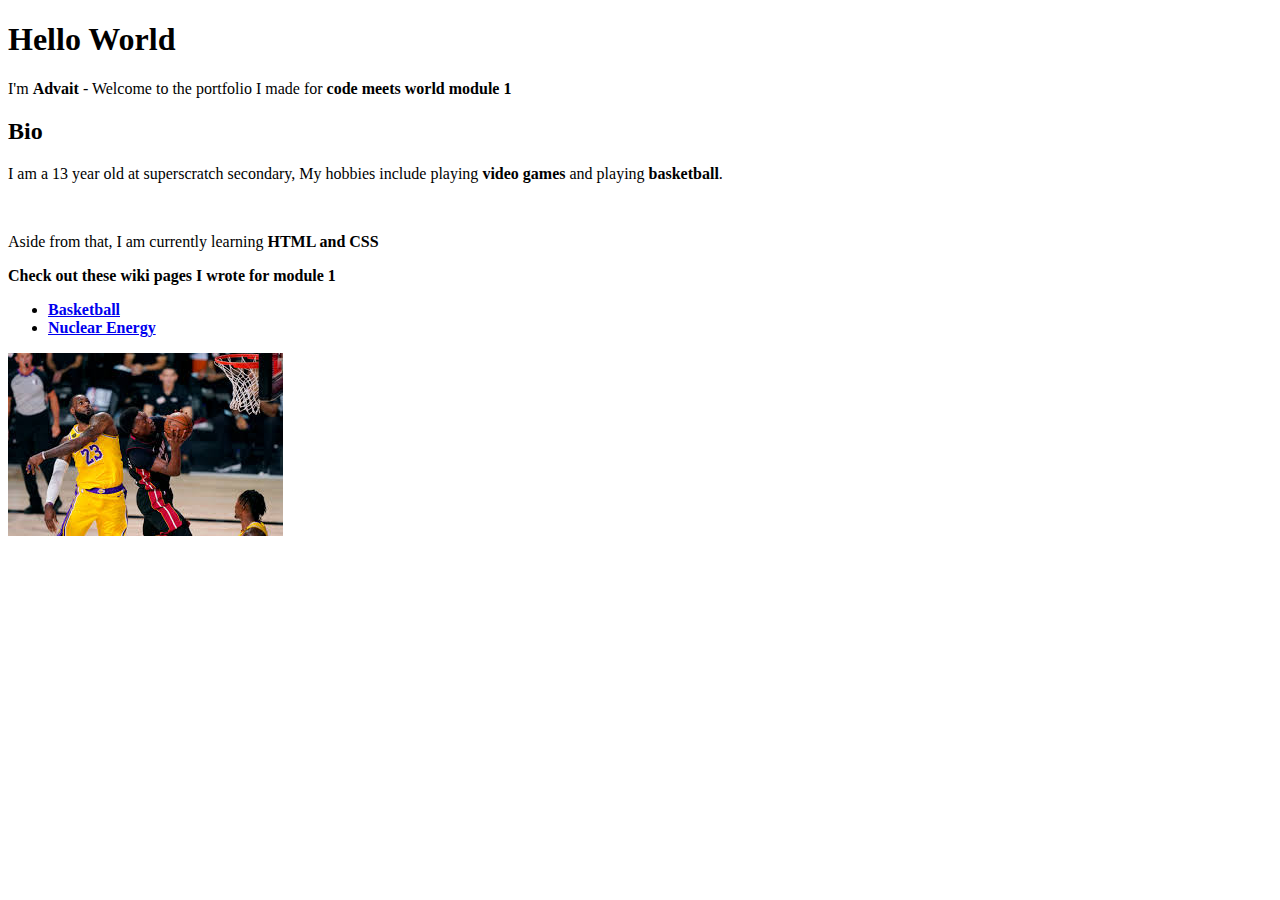
<file: index.html>
<!DOCTYPE html>
<html>

 


  <head>
    <link rel="preconnect" href="https://fonts.gstatic.com">
<link href="https://fonts.googleapis.com/css2?family=Oswald:wght@300&display=swap" rel="stylesheet">
    <title>Advait's Landing Page</title>
  </head>

<body>
  <div class="headline">
  <h1>Hello World</h1>
  <p>I'm <b>Advait</b> - Welcome to the portfolio I made for <b>code meets world module 1</b></p>
  </div>

<div class="bio">
  <h2>Bio</h2>
  <p>I am a 13 year old at superscratch secondary, My hobbies include playing <b>video games</b> and playing <b>basketball</b>.</p>
  <br>
  <p>Aside from that, I am currently learning <b>HTML and CSS</b></p>
  </div>
<div class="links">
  <p><b>Check out these wiki pages I wrote for module 1</b</p>
  <ul>
    <li><a href="Basketballwiki.html">Basketball</li>
    <li><a href="NuclearEnergy.html">Nuclear Energy</li>
  </ul>
  </div>

  <img id="basketball"
  src="Basketball.jpg"
  alt="basketball"
</body>


</html>
</file>
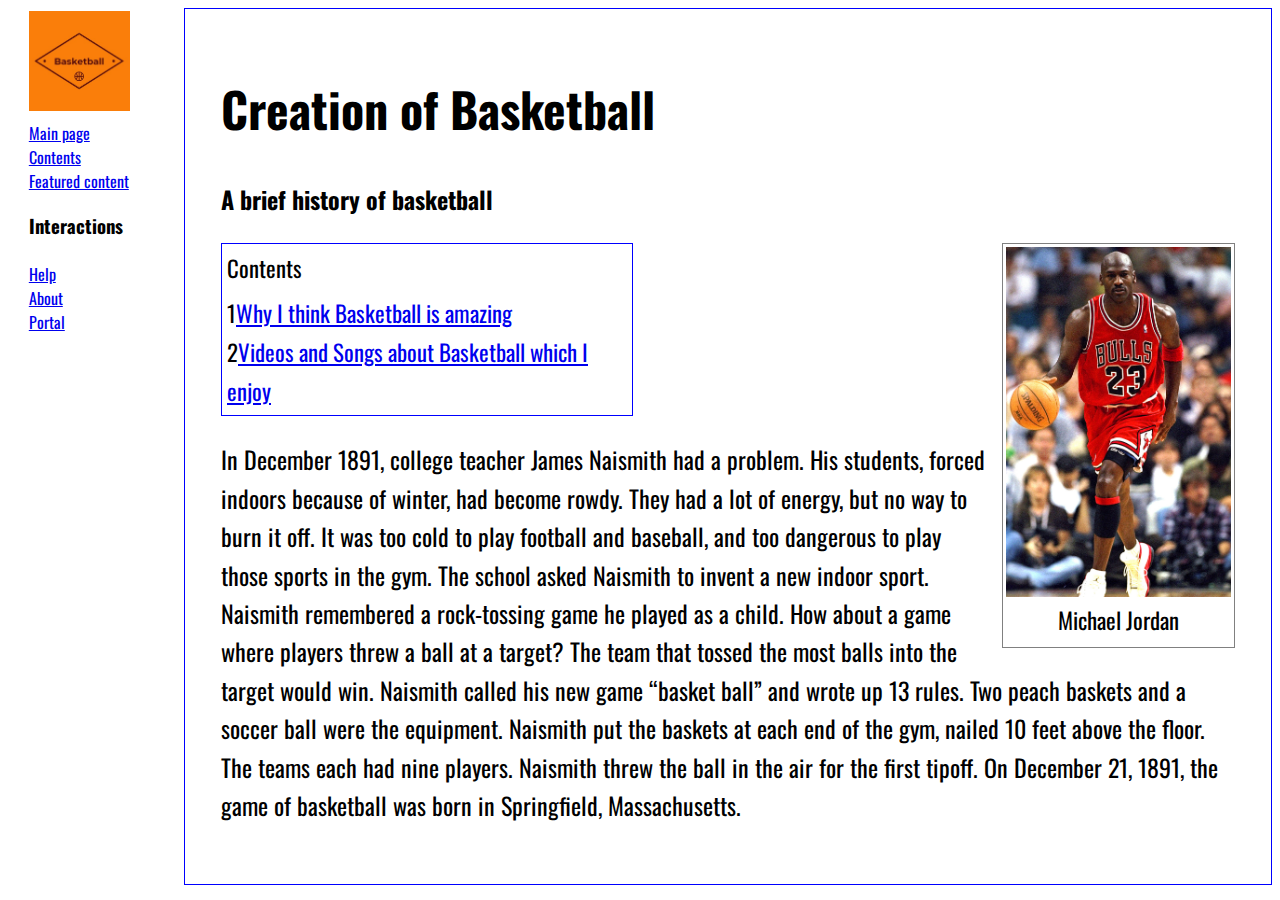
<file: Basketballwiki.html>
<!DOCTYPE html>
<html>
<head>
<meta charset="utf-8">
<meta name="viewport"
content="width=device-width">
<link
rel="stylesheet"href="Basketballwiki.css">
<link href=<link rel="preconnect" href="https://fonts.gstatic.com">
<link href="https://fonts.googleapis.com/css2?family=Oswald:wght@300&display=swap" rel="stylesheet">
<title> Wikipedia</title>
</head>
<body>
  <div class="sidebar">
    <img class="logo" src="logo.jpg" alt="logo">
    <ul>
      <li><a href="index.html"> Main page </a></li>
      <li><a href="#">Contents</a></li>
      <li><a href="#">Featured content</a></li>
    </ul>
    <h3>Interactions</h3>
    <ul>
      <li><a href="#">Help</a></li>
      <li><a href="#">About</a></li>
      <li><a href="#">Portal</a></li>
    </ul>
  </div>
  <div class="mainsection">
    <div class="article">
      <h1>Creation of Basketball</h2>
      <p><b>A brief history of basketball</b></p> 

      <div class="mainsectionimage">
        <img src="michael-jordan.jpg" height="350"/>
        <p>Michael Jordan</p>
      </div>
  <div class="contentsPanel">
  <div class="contentheader">Contents</div>
    <ul>
      <li>
        <span>1</span><a href="#part1">Why I think Basketball is amazing</a>
      <li>
        <span>2</span><a href="#part2">Videos and Songs about Basketball which I enjoy</a>
        </li>
      </ul>
    </div>
      <p>
In December 1891, college teacher James Naismith had a problem. His students, forced indoors because of winter, had become rowdy. They had a lot of energy, but no way to burn it off. It was too cold to play football and baseball, and too dangerous to play those sports in the gym.

The school asked Naismith to invent a new indoor sport. Naismith remembered a rock-tossing game he played as a child. How about a game where players threw a ball at a target? The team that tossed the most balls into the target would win.

Naismith called his new game “basket ball” and wrote up 13 rules. Two peach baskets and a soccer ball were the equipment. Naismith put the baskets at each end of the gym, nailed 10 feet above the floor. The teams each had nine players. Naismith threw the ball in the air for the first tipoff. On December 21, 1891, the game of basketball was born in Springfield, Massachusetts.
</p>

    </div>
    
  </div>
</body>

</html>
</file>
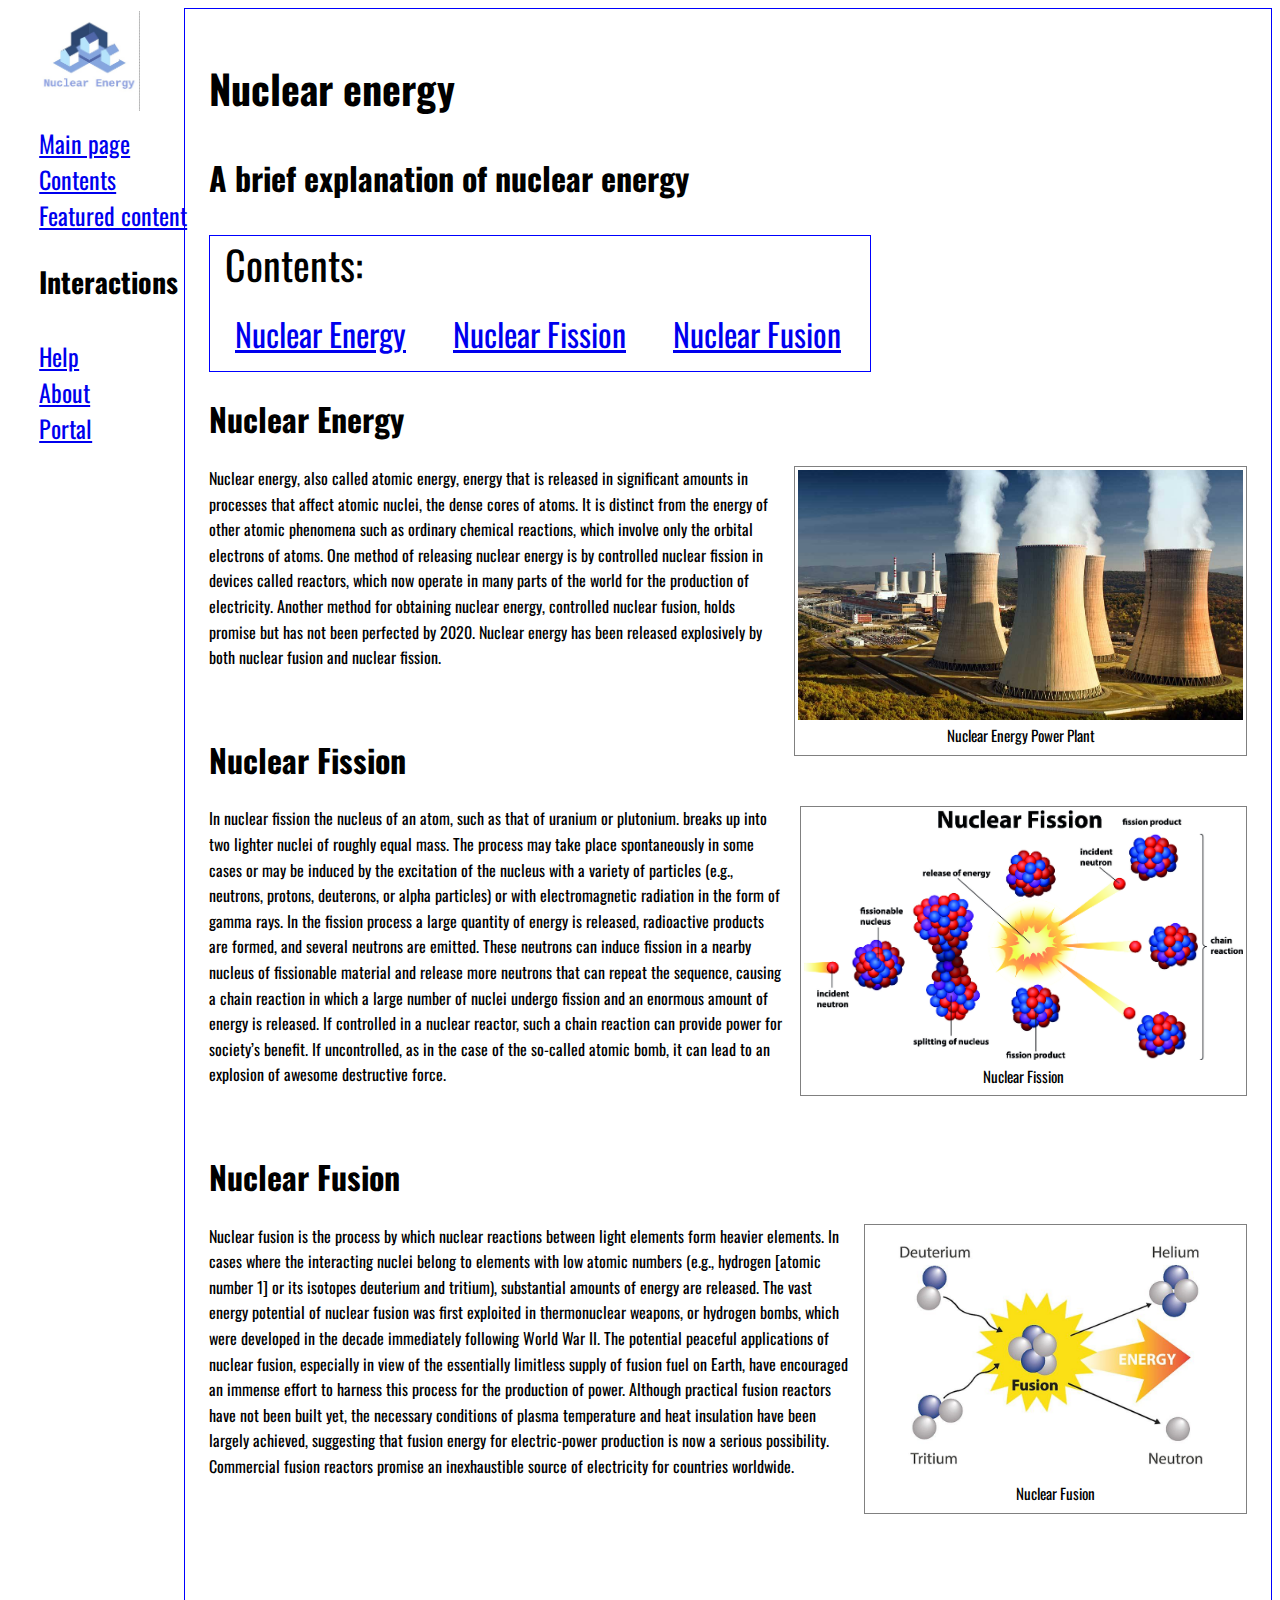
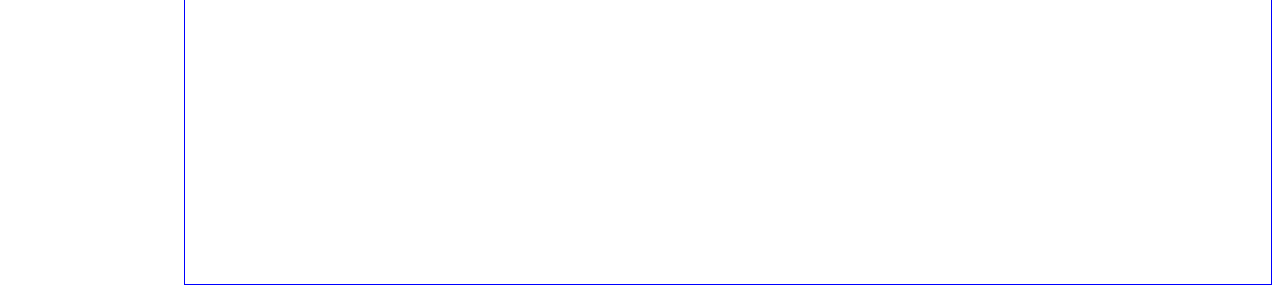
<file: NuclearEnergy.html>
<!DOCTYPE html>
<html>
<head>
<meta charset="utf-8">
<meta name="viewport"
content="width=device-width">
<link
rel="stylesheet"href="NuclearEnergy.css">
<link href=<link rel="preconnect" href="https://fonts.gstatic.com">
<link href="https://fonts.googleapis.com/css2?family=Oswald:wght@300&display=swap" rel="stylesheet">
<title> Wikipedia</title>
</head>
<body>
  <div class="sidebar">
    <img class="logo" src="logo1.jpg" alt="logo">
    <ul>
      <li><a href="index.html"> Main page </a></li>
      <li><a href="#">Contents</a></li>
      <li><a href="#">Featured content</a></li>
    </ul>
    <h3>Interactions</h3>
    <ul>
      <li><a href="#">Help</a></li>
      <li><a href="#">About</a></li>
      <li><a href="#">Portal</a></li>
    </ul>
  </div>
  <div class="mainsection">
    <div class="article">
      <h1 class=head>Nuclear energy</h2>
      <p class=subhead><b>A brief explanation of nuclear energy</b></p> 

      
  <div class="contentsPanel">
  <div class="contentheader"> Contents:</div>
  <br>
    <ul>
      <li class="content">
       <a href="#part1">Nuclear Energy</a>
      <li class="content" class="content">
        <a href="#part2">Nuclear Fission</a>
        </li>
      <li class="content">
        <a href="#part3">Nuclear Fusion</a>
        </li>
      </ul>
    </div>
    <h1 id="part1">Nuclear Energy</h1>
    <div class="mainsectionimage1">
        <img src="nuclearenergy.jpg" height="250"/>
        <p>Nuclear Energy Power Plant</p>
      </div>
      <p>
Nuclear energy, also called atomic energy, energy that is released in significant amounts in processes that affect atomic nuclei, the dense cores of atoms. It is distinct from the energy of other atomic phenomena such as ordinary chemical reactions, which involve only the orbital electrons of atoms. One method of releasing nuclear energy is by controlled nuclear fission in devices called reactors, which now operate in many parts of the world for the production of electricity. Another method for obtaining nuclear energy, controlled nuclear fusion, holds promise but has not been perfected by 2020. Nuclear energy has been released explosively by both nuclear fusion and nuclear fission.
      </p>
      
<br>
<h1 id="part2">Nuclear Fission</h1>
<div class="mainsectionimage2">
        <img src="nuclearfission.jpg" height="250"/>
        <p>Nuclear Fission</p>
      </div>
<p>
In nuclear fission the nucleus of an atom, such as that of uranium or plutonium. breaks up into two lighter nuclei of roughly equal mass. The process may take place spontaneously in some cases or may be induced by the excitation of the nucleus with a variety of particles (e.g., neutrons, protons, deuterons, or alpha particles) or with electromagnetic radiation in the form of gamma rays. In the fission process a large quantity of energy is released, radioactive products are formed, and several neutrons are emitted. These neutrons can induce fission in a nearby nucleus of fissionable material and release more neutrons that can repeat the sequence, causing a chain reaction in which a large number of nuclei undergo fission and an enormous amount of energy is released. If controlled in a nuclear reactor, such a chain reaction can provide power for society’s benefit. If uncontrolled, as in the case of the so-called atomic bomb, it can lead to an explosion of awesome destructive force.
</p>
<br>
<h1 id="part3">Nuclear Fusion</h1>
<div class="mainsectionimage3">
        <img src="nuclearfusion.jpg" height="250"/>
        <p>Nuclear Fusion</p>
      </div>
<p>
Nuclear fusion is the process by which nuclear reactions between light elements form heavier elements. In cases where the interacting nuclei belong to elements with low atomic numbers (e.g., hydrogen [atomic number 1] or its isotopes deuterium and tritium), substantial amounts of energy are released. The vast energy potential of nuclear fusion was first exploited in thermonuclear weapons, or hydrogen bombs, which were developed in the decade immediately following World War II. The potential peaceful applications of nuclear fusion, especially in view of the essentially limitless supply of fusion fuel on Earth, have encouraged an immense effort to harness this process for the production of power. Although practical fusion reactors have not been built yet, the necessary conditions of plasma temperature and heat insulation have been largely achieved, suggesting that fusion energy for electric-power production is now a serious possibility. Commercial fusion reactors promise an inexhaustible source of electricity for countries worldwide.
</p>
 <p class= video><iframe width="560" height="315" src="https://www.youtube.com/embed/rcOFV4y5z8c" frameborder="0" allow="accelerometer; autoplay; clipboard-write; encrypted-media; gyroscope; picture-in-picture" allowfullscreen></iframe>
 </p>
    </div>
  
  </div>
</body>

</html>
</file>
<file: Basketballwiki.css>
body{
font-family: 'Oswald', 
sans-serif;
}
.logo{
  height: 100px;
}
.sidebar{
  float: left;
  width: 9em;
  padding: 3px 1.5em 10px 1.3em;
  position: absolute;
}
.mainsection{
  margin: 0 0 0 11em;
}
.article{
  padding: 1.25em 1.5em 1.5em 1.5em;
  border-left: 1px solid blue;
  background: white;
  line-height: 1.6;
  font-size: 1.5em;
  border-top: 1px solid blue;
  border-bottom: 1px solid blue;
  border-right: 1px solid blue;
}
.mainsectionimage{
  border: 1px solid grey;
  padding: 3px;
  float: right;
  background-color: white;
  font-size: 94%;
  overflow: hidden;
  line-height: 0.1em;
  padding: 3px;
  font-size: 95%;
  margin: 0 0 5px 15px;
  text-align: center;

}
.contentsPanel{
border: 1px solid blue;
background-color: white;
padding: 5px;
font-size: 95%;
position: relative;
line-height: 1.7em;
width: 400px;
}

ul{
  list-style-type: none;
  list-style-image: none;
  margin: 0;
  padding: 0.3em 0 0 0;
}
</file>
<file: NuclearEnergy.css>
body{
font-family: 'Oswald', 
sans-serif;
}
.logo{
  height: 100px;
}
.sidebar{
  float: left;
  width: 9em;
  padding: 3px 1.5em 10px 1.3em;
  position: absolute;
  font-size:1.5em
}
.mainsection{
  margin: 0 0 0 11em;
}
.article{
  padding: 1.25em 1.5em 1.5em 1.5em;
  border-left: 1px solid blue;
  background: white;
  line-height: 1.6;
  font-size: 1em;
  border-top: 1px solid blue;
  border-bottom: 1px solid blue;
  border-right: 1px solid blue;
}
.mainsectionimage1{
  border: 1px solid grey;
  padding: 3px;
  float: right;
  background-color: white;
  font-size: 94%;
  overflow: hidden;
  line-height: 0.1em;
  padding: 3px;
  font-size: 95%;
  margin: 0 0 5px 15px;
  text-align: center;

}
.mainsectionimage2{
  border: 1px solid grey;
  padding: 3px;
  float: right;
  background-color: white;
  font-size: 94%;
  overflow: hidden;
  line-height: 0.1em;
  padding: 3px;
  font-size: 95%;
  margin: 0 0 5px 15px;
  text-align: center;

}
.mainsectionimage3{
  border: 1px solid grey;
  padding: 3px;
  float: right;
  background-color: white;
  font-size: 94%;
  overflow: hidden;
  line-height: 0.1em;
  padding: 3px;
  font-size: 95%;
  margin: 0 0 5px 15px;
  text-align: center;

}
.contentsPanel{
border: 1px solid blue;
background-color: white;
padding: 5px;
font-size: 1em;
position: relative;
line-height: 1.7em;
width: 650px;
height:125px;
}
.contentheader{
  font-size:2.5em;
  margin: 10px;
}

ul{
  list-style-type: none;
  list-style-image: none;
  margin: 0;
  padding: 0.3em 0 0 0;
}
.content{
  display: inline;
  font-size:2em;
  margin: 20px;
}
.subhead{
  font-size: 2em;
}
.head{
  font-size: 2.5em;
}
.video{
  margin: 20px auto;
  width: 400px;
}
</file>
